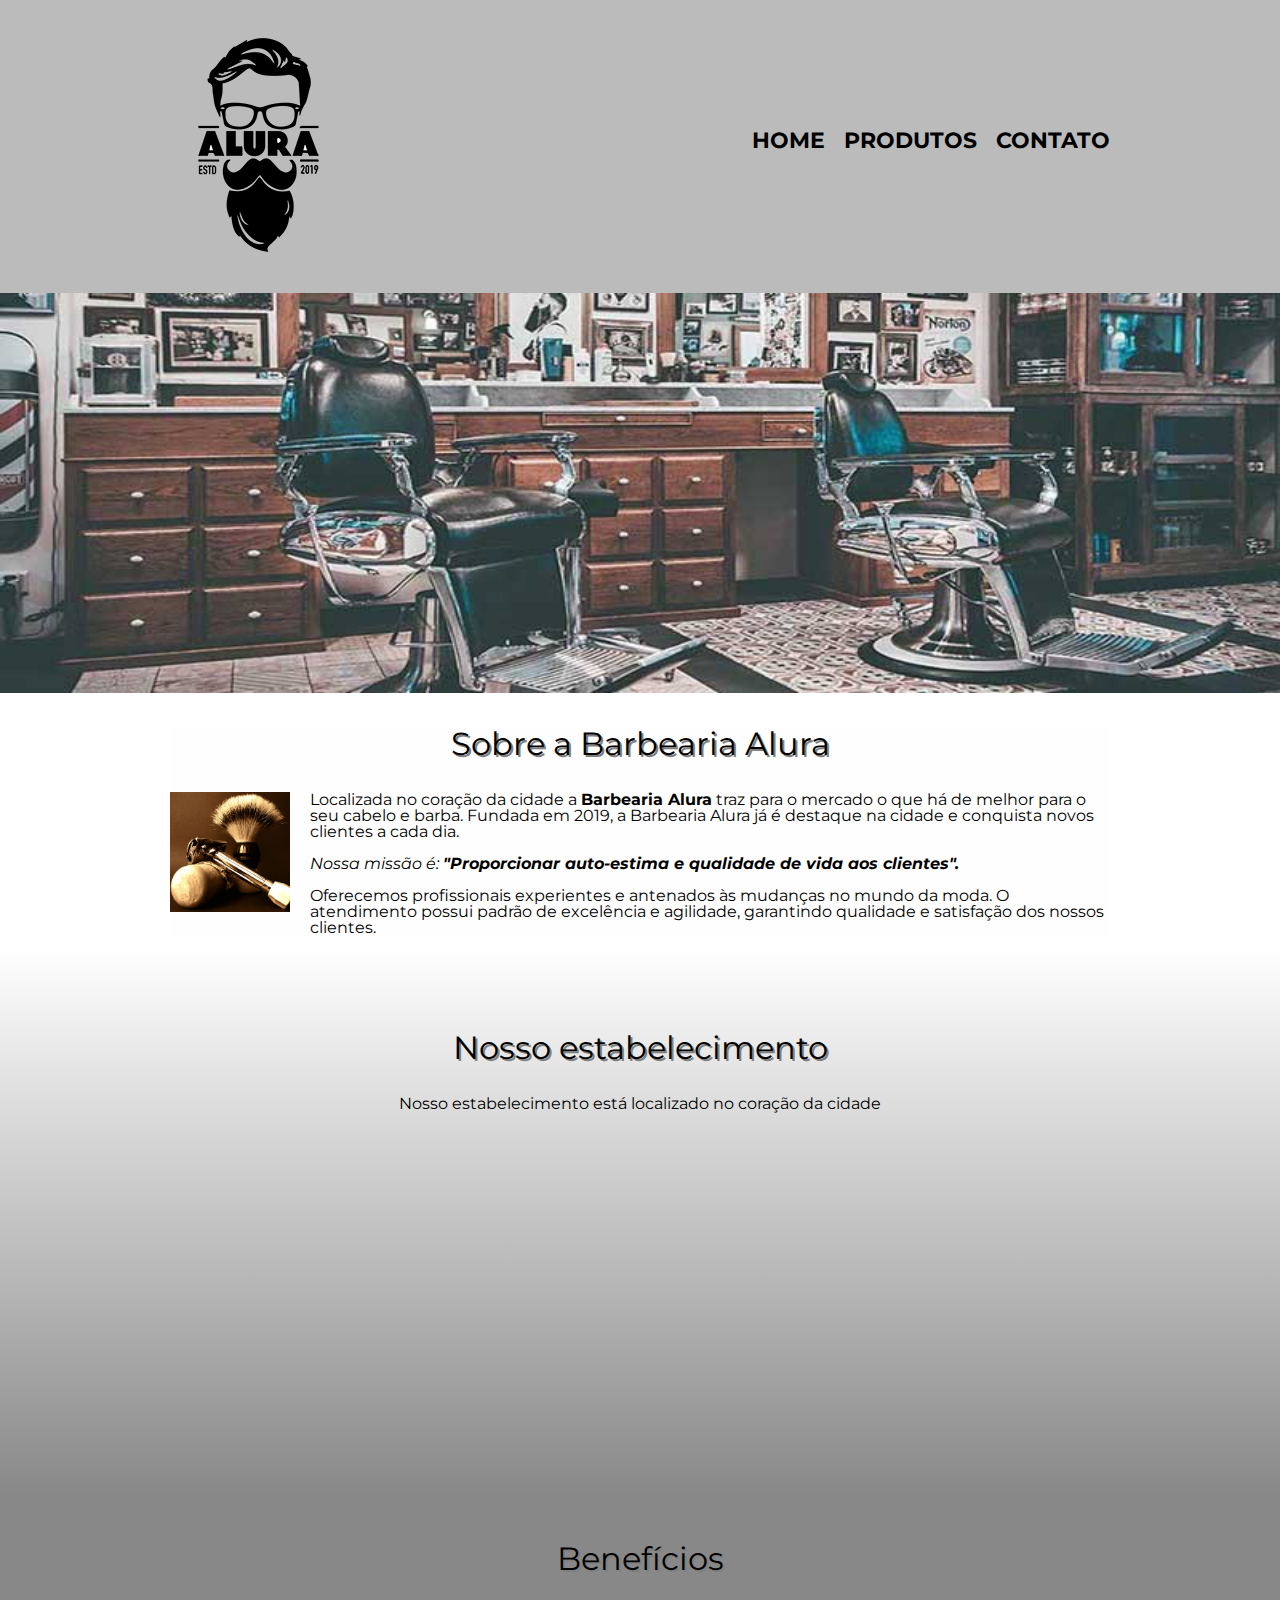
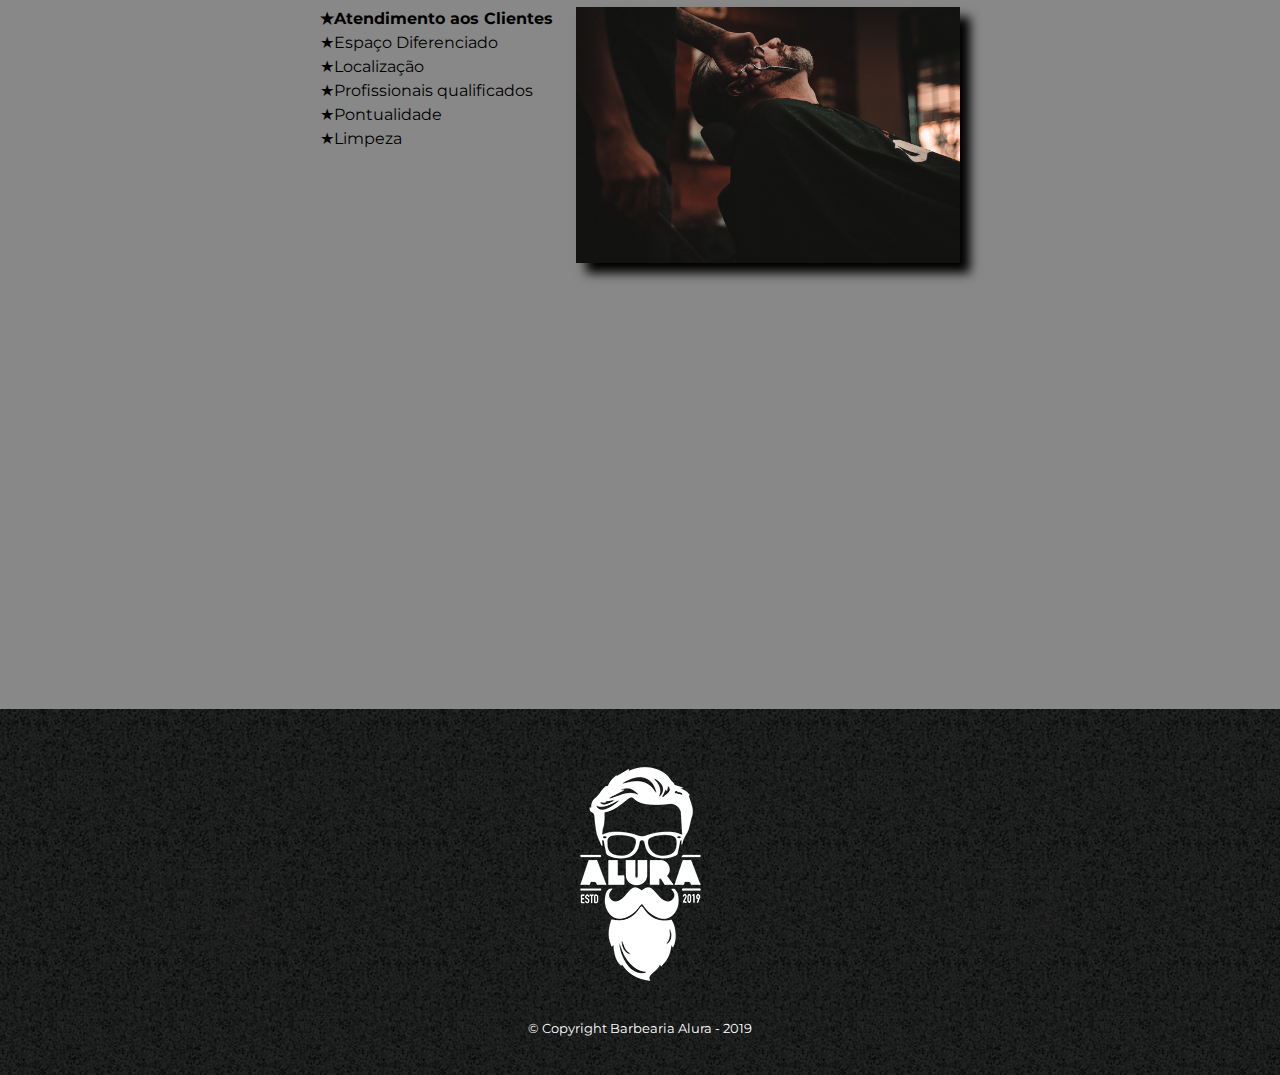
<file: index.html>
<!DOCTYPE html>
<html lang="pt-br">
  <head>
    <meta charset="UTF-8" />
    <meta http-equiv="X-UA-Compatible" content="IE=edge" />
    <meta name="viewport" content="width=device-width, initial-scale=1.0" />
    <title>Barbearia Alura</title>
    <link rel="stylesheet" href="reset.css" />
    <link rel="stylesheet" href="style.css" />
    <link
      href="https://fonts.googleapis.com/css2?family=Montserrat&display=swap"
      rel="stylesheet"
    />
  </head>
  <body>
    <header>
      <div class="caixa">
        <h1>
          <a id="userLink" href="index.html">
            <img src="logo.png" alt="index.html" />
            </a
          >
          </h1>
        <nav>
          <ul>
            <li><a href="index.html">Home</a></li>
            <li><a href="produtos.html">Produtos</a></li>
            <li><a href="contato.html">Contato</a></li>
          </ul>
        </nav>
      </div>
    </header>
    <img class="banner" src="banner.jpg" alt="" />
    <main>
      <section class="principal">
        <h2 class="titulo-principal">Sobre a Barbearia Alura</h2>

        <img
          class="utensilios"
          src="utensilios.jpg"
          alt="Utensílios de um barbeiro"
        />

        <p class="">
          Localizada no coração da cidade a
          <strong>Barbearia Alura</strong> traz para o mercado o que há de
          melhor para o seu cabelo e barba. Fundada em 2019, a Barbearia Alura
          já é destaque na cidade e conquista novos clientes a cada dia.
        </p>
        <p id="missao">
          <em
            >Nossa missão é:
            <strong
              >"Proporcionar auto-estima e qualidade de vida aos
              clientes".</strong
            ></em
          >
        </p>
        <p class="">
          Oferecemos profissionais experientes e antenados às mudanças no mundo
          da moda. O atendimento possui padrão de excelência e agilidade,
          garantindo qualidade e satisfação dos nossos clientes.
        </p>
      </section>

      <section class="mapa">
        <h3 class="titulo-principal">Nosso estabelecimento</h3>
        <p>Nosso estabelecimento está localizado no coração da cidade</p>
        <div class="mapa-conteudo">
        <iframe
          src="https://www.google.com/maps/embed?pb=!1m18!1m12!1m3!1d3656.448598130907!2d-46.634653385542435!3d-23.588239368469353!2m3!1f0!2f0!3f0!3m2!1i1024!2i768!4f13.1!3m3!1m2!1s0x94ce5a2b2ed7f3a1%3A0xab35da2f5ca62674!2sCaelum%20-%20Escola%20de%20Tecnologia!5e0!3m2!1spt-BR!2sbr!4v1635532359420!5m2!1spt-BR!2sbr"
          width="100%"
          height="300"
          style="border: 0"
          allowfullscreen=""
          loading="lazy"
        ></iframe>
      </div>
      </section>

      <section class="beneficios">
        <h3 class="titulo-principal">Benefícios</h3>
        <div class="conteudo-beneficios">
          <ul class="lista-beneficios">
            <li class="itens">Atendimento aos Clientes</li>
            <li class="itens">Espaço Diferenciado</li>
            <li class="itens">Localização</li>
            <li class="itens">Profissionais qualificados</li>
            <li class="itens">Pontualidade</li>
            <li class="itens">Limpeza</li>
          </ul>
          <img src="beneficios.jpg" class="imagem-beneficios" alt="" />
        </div>

        <div class="video">
          <iframe
            width="100%"
            height="315"
            src="https://www.youtube.com/embed/wcVVXUV0YUY"
            title="YouTube video player"
            frameborder="0"
            allow="accelerometer; autoplay; clipboard-write; encrypted-media; gyroscope; picture-in-picture"
            allowfullscreen
          ></iframe>
        </div>
      </section>
    </main>
    <footer>
      <img src="logo-branco.png" />
      <p class="copyright">&copy; Copyright Barbearia Alura - 2019</p>
    </footer>
  </body>
</html>
</file>
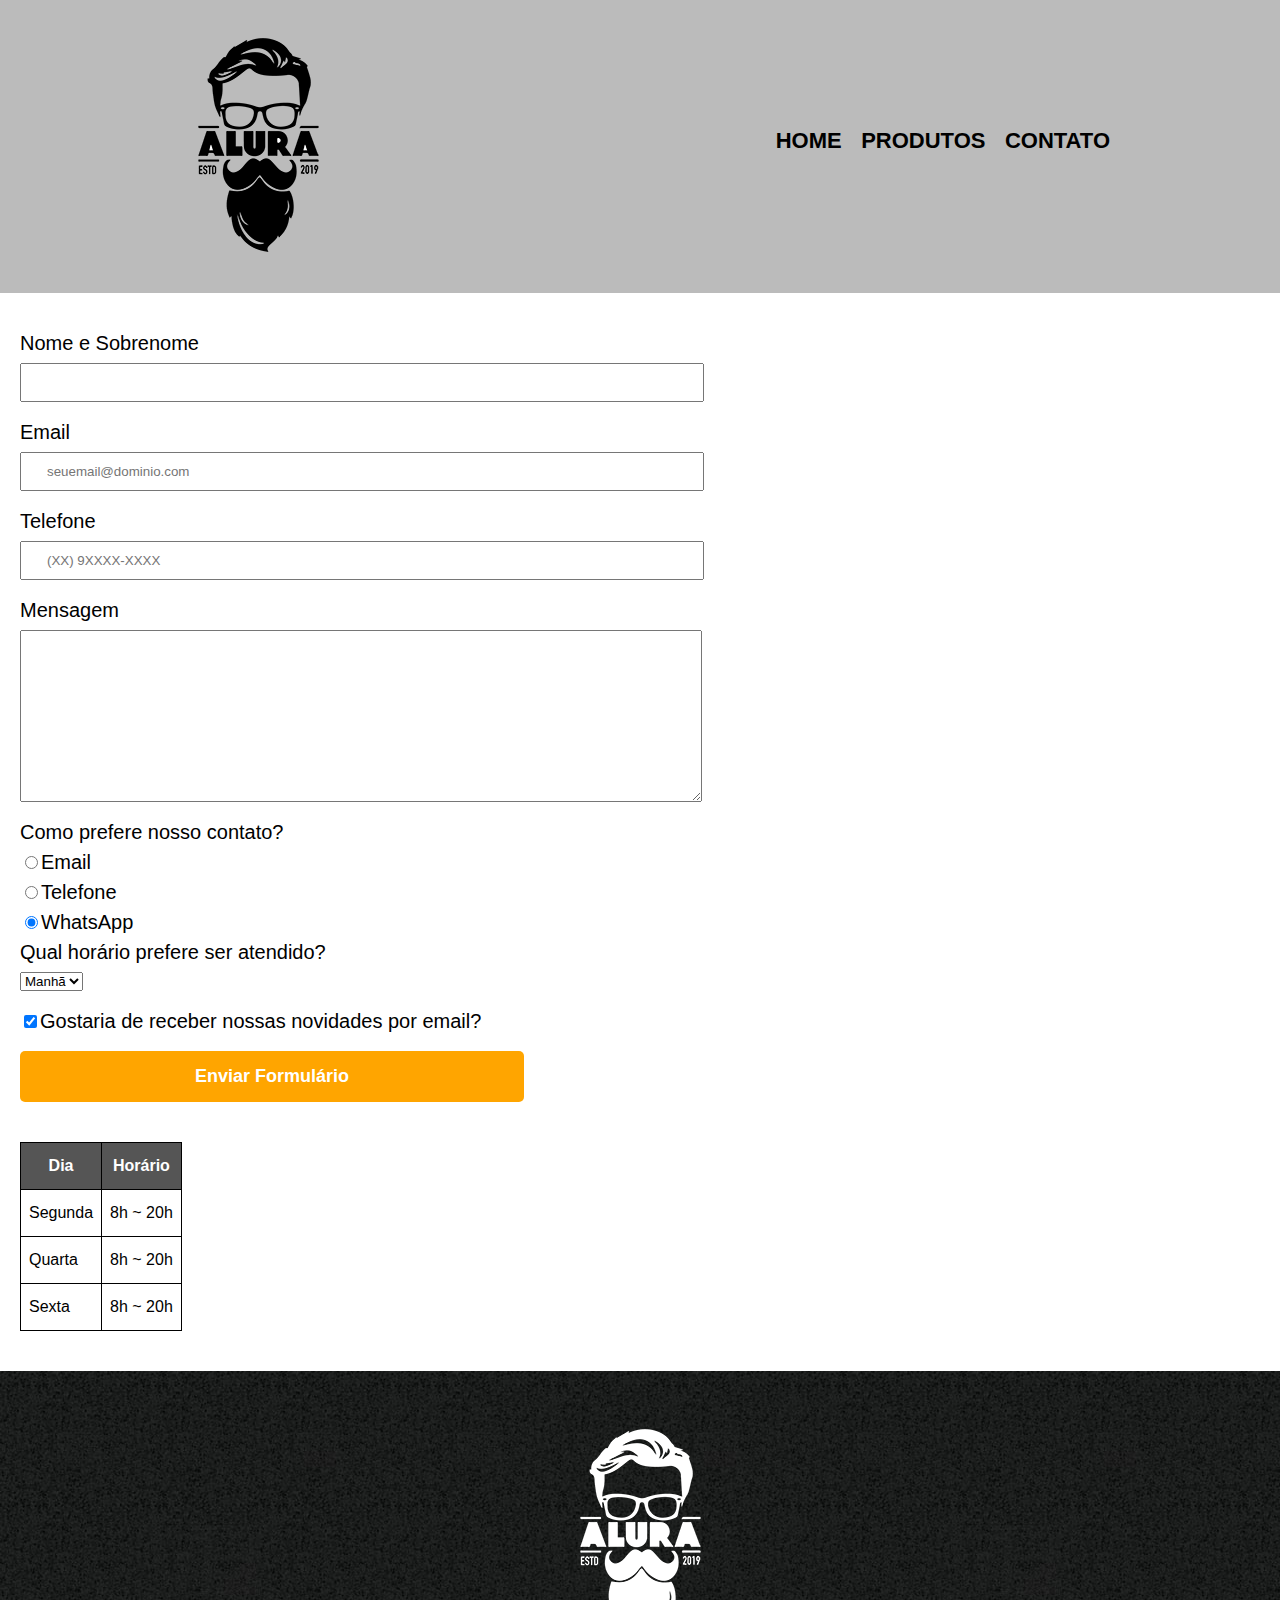
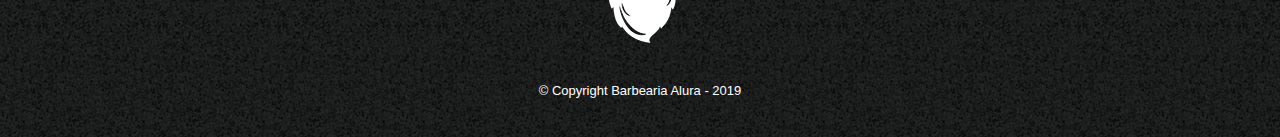
<file: contato.html>
<!DOCTYPE html>
<html lang="pt-br">
  <head>
    <meta charset="UTF-8" />
    <meta http-equiv="X-UA-Compatible" content="IE=edge" />
    <meta name="viewport" content="width=device-width, initial-scale=1.0" />
    <title>Contato - Barbearia Alura</title>
    <link rel="stylesheet" href="reset.css" />
    <link rel="stylesheet" href="style.css" />
  </head>
  <body>
    <header>
      <div class="caixa">
        <h1>
          <a id="userLink" href="index.html" target="_blank">
            <img src="logo.png" alt="index.html" />
            </a
          >
          </h1>
        <nav>
          <ul>
            <li><a href="index.html">Home</a></li>
            <li><a href="produtos.html">Produtos</a></li>
            <li><a href="contato.html">Contato</a></li>
          </ul>
        </nav>
      </div>
    </header>
    <main>
      <div class="formu">
      <form action="">
        <label for="nomesobrenome">Nome e Sobrenome</label>
        <input type="text" id="nomesobrenome" class="input-padrao" required />

        <label for="email">Email</label>
        <input
          type="email"
          id="email"
          class="input-padrao"
          required
          placeholder="seuemail@dominio.com"
        />

        <label for="telefone">Telefone</label>
        <input
          type="tel"
          id="telefone"
          class="input-padrao"
          required
          placeholder="(XX) 9XXXX-XXXX"
        />

        <label for="mensagem">Mensagem</label>
        <textarea
          name=""
          id="mensagem"
          cols="30"
          rows="10"
          class="input-padrao"
          required
        ></textarea>

        <fieldset>
          <legend>Como prefere nosso contato?</legend>
          <label for="radio-email"
            ><input
              type="radio"
              name="contato"
              value="email"
              id="radio-email"
            />Email</label
          >

          <label for="radio-telefone"
            ><input
              type="radio"
              name="contato"
              value="telefone"
              id="radio-telefone"
            />Telefone</label
          >

          <label for="radio-whatsapp"
            ><input
              type="radio"
              name="contato"
              value="whatsapp"
              id="radio-whatsapp"
              checked
            />WhatsApp</label
          >
        </fieldset>

        <fieldset>
          <legend>Qual horário prefere ser atendido?</legend>
          <select name="" id="">
            <option value="">Manhã</option>
            <option value="">Tarde</option>
            <option value="">Noite</option>
          </select>
        </fieldset>

        <label class="checkbox"
          ><input type="checkbox" checked />Gostaria de receber nossas novidades
          por email?</label
        >

        <input type="submit" value="Enviar Formulário" class="enviar" />
      </form>
    </div>
      <table>
        <thead>
          <tr>
            <th>Dia</th>
            <th>Horário</th>
          </tr>
        </thead>
        <tbody>
          <tr>
            <td>Segunda</td>
            <td>8h ~ 20h</td>
          </tr>
          <tr>
            <td>Quarta</td>
            <td>8h ~ 20h</td>
          </tr>
          <tr>
            <td>Sexta</td>
            <td>8h ~ 20h</td>
          </tr>
        </tbody>
      </table>
    </main>
    <footer>
      <img src="logo-branco.png" alt="Logo da Barbearia Alura" />
      <p class="copyright">&copy; Copyright Barbearia Alura - 2019</p>
    </footer>
  </body>
</html>
</file>
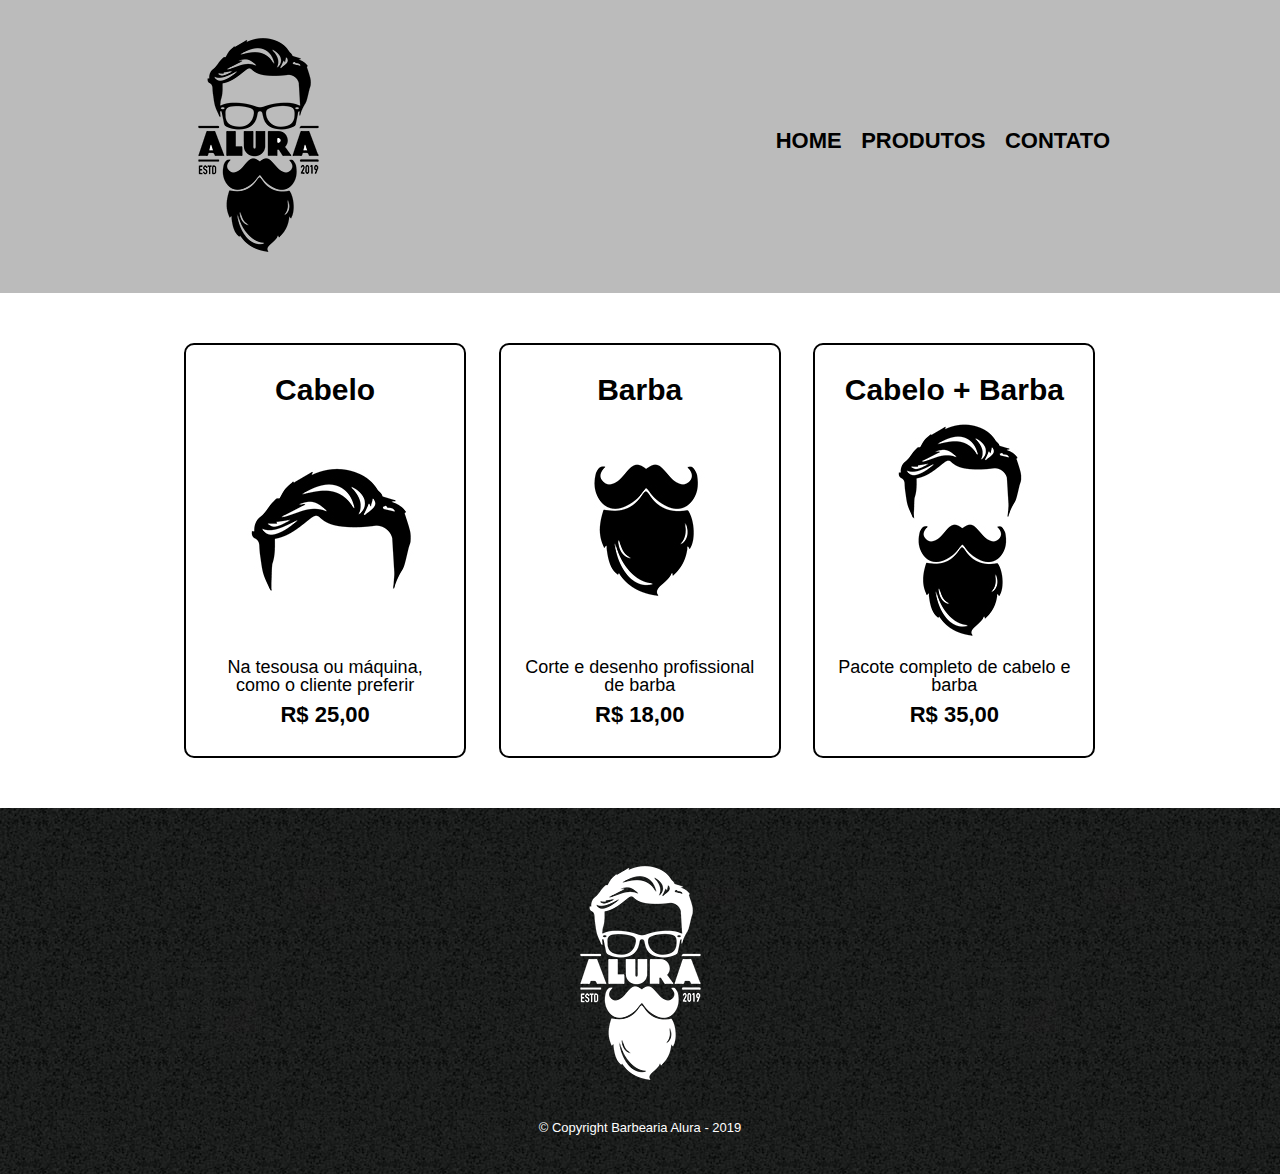
<file: produtos.html>
<!DOCTYPE html>
<html lang="pt-br">
  <head>
    <meta charset="UTF-8" />
    <meta http-equiv="X-UA-Compatible" content="IE=edge" />
    <meta name="viewport" content="width=device-width, initial-scale=1.0" />
    <title>Produtos - Barbearia Alura</title>
    <link rel="stylesheet" href="reset.css" />
    <link rel="stylesheet" href="style.css" />
  </head>
  <body>
    <header>
      <div class="caixa">
        <h1>
          <a id="userLink" href="index.html">
            <img src="logo.png" alt="index.html" />
            </a
          >
       </h1>
        <nav>
          <ul>
            <li><a href="index.html">Home</a></li>
            <li><a href="produtos.html">Produtos</a></li>
            <li><a href="contato.html">Contato</a></li>
          </ul>
        </nav>
      </div>
    </header>

    <main>
      <ul class="produtos">
        <li>
          <h2>Cabelo</h2>
          <img src="cabelo.jpg" alt="" />
          <p class="produto-descricao">
            Na tesousa ou máquina, como o cliente preferir
          </p>
          <p class="produto-preco">R$ 25,00</p>
        </li>
        <li>
          <h2>Barba</h2>
          <img src="barba.jpg" alt="" />
          <p class="produto-descricao">Corte e desenho profissional de barba</p>
          <p class="produto-preco">R$ 18,00</p>
        </li>
        <li>
          <h2>Cabelo + Barba</h2>
          <img src="cabelo+barba.jpg" alt="" />
          <p class="produto-descricao">Pacote completo de cabelo e barba</p>
          <p class="produto-preco">R$ 35,00</p>
        </li>
      </ul>
    </main>
    <footer>
      <img src="logo-branco.png" />
      <p class="copyright">&copy; Copyright Barbearia Alura - 2019</p>
    </footer>
  </body>
</html>
</file>
<file: style.css>
body {
  font-family: 'Montserrat', sans-serif;
}

header {
  background: #bbbbbb;
  padding: 20px 0;
}

.caixa {
  position: relative;
  width: 940px;
  margin: 0 auto;
}

nav {
  position: absolute;
  top: 110px;
  right: 0;
}

nav li {
  display: inline;
  margin: 0 0 0 15px;
}

nav a {
  text-transform: uppercase;
  color: #000000;
  font-weight: bold;
  font-size: 22px;
  text-decoration: none;
}

nav a:hover {
  color: #c78c19;
  text-decoration: underline;
}

.produtos {
  width: 940px;
  margin: 0 auto;
  padding: 50px 0;
}

.produtos li {
  display: inline-block;
  text-align: center;
  width: 30%;
  vertical-align: top;
  margin: 0 1.5%;
  padding: 30px 20px;
  box-sizing: border-box;
  border: 2px solid #000000;
  border-radius: 10px;
}

.produtos li:hover {
  border-color: #c78c19;
} /*quando passar o mouse por cima*/

.produtos li:active {
  border-color: #088c19;
} /*quando clicar com o mouse*/

.produtos li:hover h2 {
  font-size: 34px;
}

.produtos h2 {
  font-size: 30px;
  font-weight: bold;
}

.produto-descricao {
  font-size: 18px;
}

.produto-preco {
  font-size: 22px;
  font-weight: bold;
  margin-top: 10px;
}

footer {
  text-align: center;
  background: url('bg.jpg');
  padding: 40px 0;
}

.copyright {
  color: #ffffff;
  font-size: 13px;
  margin: 20px 0 0;
}

main {
}

form {
  margin: 40px 0;
}

form label,
form legend {
  display: block;
  font-size: 20px;
  margin: 0 0 10px;
}

.input-padrao {
  display: block;
  margin: 0 0 20px;
  padding: 10px 25px;
  width: 50%;
}
.checkbox {
  margin: 20px 0;
}
.enviar {
  width: 40%;
  padding: 15px 0;
  background: orange;
  color: white;
  font-weight: bold;
  font-size: 18px;
  border: none;
  border-radius: 5px;
  transition: 1s all;
  cursor: pointer;
}

.enviar:hover {
  background: darkorange;
  transform: scale(1.2);
}
table {
  margin: 20px auto 40px 20px;
}
thead {
  background: #555555;
  color: white;
  font-weight: bold;
}
td,
th {
  border: 1px solid black;
  padding: 15px 8px;
}
.formu {
  margin: 40px auto auto 20px;
}

/* css da index */

.banner {
  width: 100%;
  height: 25rem;
}

.titulo-principal {
  text-align: center;
  font-size: 2em;
  margin: 1em 0 1em;
  clear: left; /*limpa o floar*/
  text-shadow: 2px 2px grey;
}

/*.titulo-principal:first-letter {
  font-weight: bold;
}*/

/*p:first-line {
  font-style: italic;
}*/

.principal {
  padding: 3em, 0;
  background: #fefefe;
  width: 940px;
  margin: 0 auto;
}

.principal p {
  margin: 0 0 1em;
}

.principal strong {
  font-weight: bold;
}

.principal em {
  font-style: italic;
}

.utensilios {
  width: 120px;
  float: left;
  margin: 0 20px 20px 0;
}

.mapa {
  padding: 3em 0;
  background: linear-gradient(#fefefe, #888888);
}

.mapa-conteudo {
  width: 940px;
  margin: 0 auto;
}

.mapa p {
  margin: 0 0 2em;
  text-align: center;
}

.beneficios {
  padding: 1em 0;
  background: #888888;
}

.conteudo-beneficios {
  width: 640px;
  margin: 0 auto;
  display: flex; /*foi adicionado flex que nao está na aula*/
}

.lista-beneficios {
  width: 40%;
  display: inline-block;
  vertical-align: top;
}

.itens {
  line-height: 1.5em;
}

.itens:first-child {
  font-weight: bold;
} /*nth-child(2n) para números pares de uma lista*/

.itens:before {
  content: '★';
}

.imagem-beneficios {
  width: 60%;
  opacity: 1;
  transition: 400ms;
  box-shadow: 10px 10px 10px 0 #000000; /*-10px -10px yellow,-20px 20px rgba(255,0,0,.5);*/
}
.imagem-beneficios:hover {
  opacity: 0.3;
}

.video {
  width: 560px;
  margin: 5rem auto 2rem auto;
}

/* pegar o 1º p após o main*/
/* main > p {
  background: red;
}
/*selecionar um paragrafo após uma imagem */
/* img + p {
   background: blue;
 }
 /* seleciona todos os P após uma imagegem */
/* img ~ p{
   background: yellow;
 }

 .principal p:not(#missao) {
   background: orange;
 }
 */
@media screen and (max-width: 820px) {
  .caixa,
  .principal,
  .conteudo-beneficios,
  .mapa-conteudo,
  .video
   {
    width: auto;
  }
  h1 {
    text-align: center;
  }
  nav {
    position: static;
  }
  .lista-beneficios,
  .imagem-beneficios,
  .conteudo-beneficios
   {
    width: 100%;
    display: block;
  }
  .produtos li {
    display: block;
    position: static;
    text-align: auto;
    width: 33%;
    margin: none;
    padding: 3em 0;
    border: 2px solid #000000;
    
  }
}
</file>
